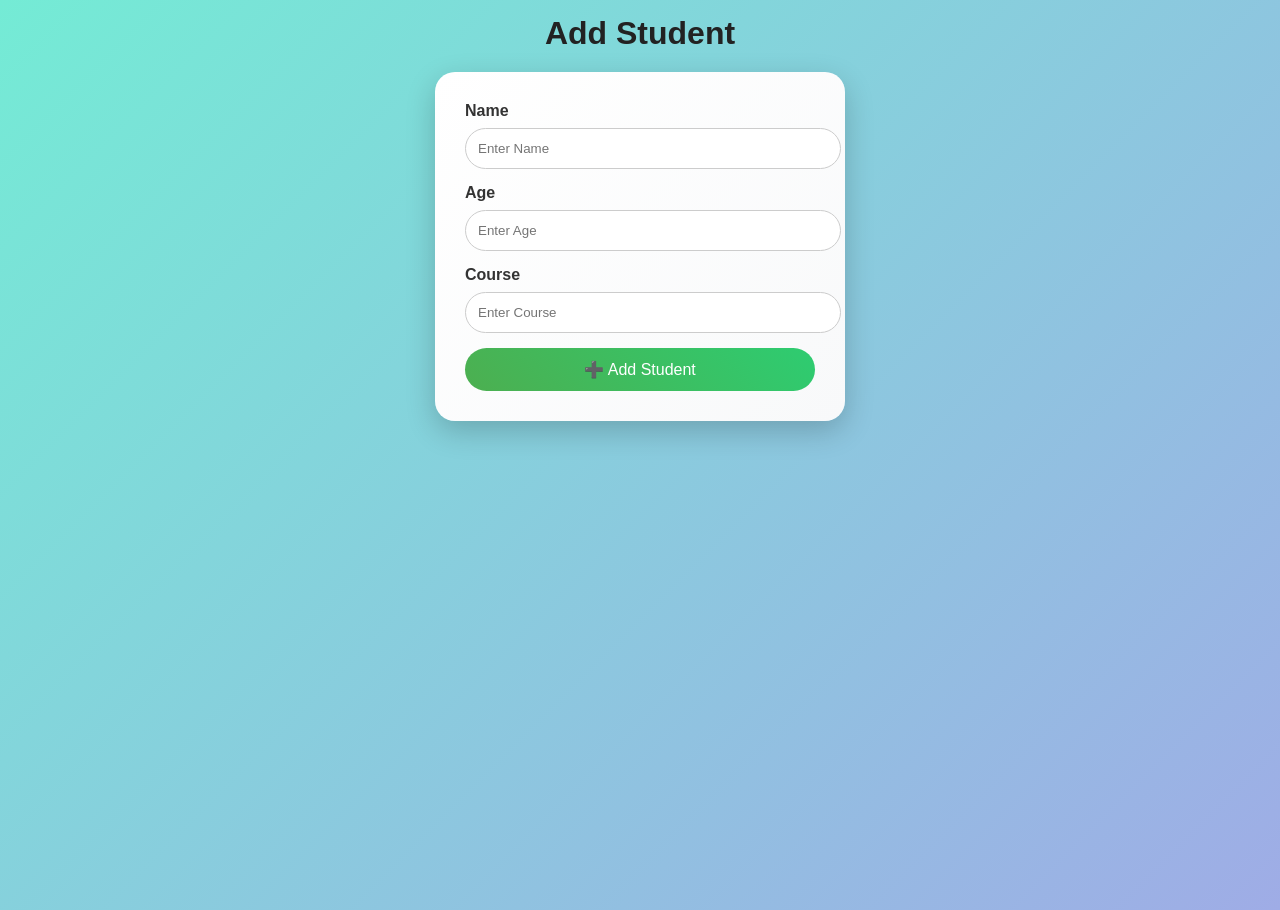
<file: templates/add.html>
<!DOCTYPE html>
<html>
<head>
    <title>Add Student</title>
    <link rel="stylesheet" href="/static/style.css">
</head>
<body>

<div class="form-container">
    <h1>Add Student</h1>

    <form method="POST">
        <label>Name</label><br>
        <input type="text" name="name" placeholder="Enter Name" required><br>

        <label>Age</label><br>
        <input type="number" name="age" placeholder="Enter Age" required><br>

        <label>Course</label><br>
        <input type="text" name="course" placeholder="Enter Course" required><br>

        <button type="submit">➕ Add Student</button>
    </form>
</div>

</body>
</html>
</file>
<file: static/style.css>
/* ================= GLOBAL ================= */
body {
    font-family: 'Poppins', Arial, sans-serif;
    background: linear-gradient(135deg, #74ebd5, #9face6);
    margin: 0;

    /* CENTER EVERYTHING */
    display: flex;
    flex-direction: column;
    justify-content: center;
    align-items: center;
    min-height: 100vh;
}

/* ================= HEADING ================= */
h1 {
    color: #222;
    margin-bottom: 20px;
    text-align: center;
}

/* ================= LINKS ================= */
a {
    text-decoration: none;
    margin: 5px;
    padding: 6px 12px;
    border-radius: 20px;
    font-size: 14px;
    transition: 0.3s;
}

/* ================= TABLE ================= */
table {
    margin: 20px auto;
    border-collapse: collapse;
    width: 70%;
    background: rgba(255, 255, 255, 0.95);
    border-radius: 12px;
    overflow: hidden;
    box-shadow: 0px 8px 25px rgba(0,0,0,0.2);
}

th {
    background: linear-gradient(45deg, #333, #555);
    color: white;
    padding: 12px;
}

td {
    padding: 12px;
    border-bottom: 1px solid #ddd;
}

/* ROW HOVER */
tr:hover {
    background-color: #f1f1f1;
}

/* ================= ACTION BUTTONS ================= */
a[href*="edit"] {
    background: #4caf50;
    color: white;
}

a[href*="delete"] {
    background: #f44336;
    color: white;
}

a:hover {
    opacity: 0.85;
}

/* ================= ADD BUTTON ================= */
.add-btn {
    display: inline-block;
    margin: 20px auto;
    padding: 12px 25px;
    border-radius: 30px;
    background: linear-gradient(45deg, #ff512f, #dd2476);
    color: white;
    font-size: 16px;
    transition: 0.3s;
}

.add-btn:hover {
    transform: scale(1.08);
}

/* ================= FORM ================= */
form {
    background: linear-gradient(135deg, #ffffff, #f8f9fa);
    width: 350px;
    padding: 30px;
    border-radius: 20px;
    box-shadow: 0px 10px 30px rgba(0,0,0,0.2);
    text-align: left;
}

/* ================= LABEL ================= */
label {
    font-weight: bold;
    color: #333;
}

/* ================= INPUT ================= */
input {
    width: 100%;
    padding: 12px;
    margin: 8px 0 15px;
    border-radius: 25px;
    border: 1px solid #ccc;
    outline: none;
    transition: 0.3s;
}

/* INPUT FOCUS */
input:focus {
    border-color: #2196f3;
    box-shadow: 0 0 8px rgba(33,150,243,0.5);
}

/* ================= BUTTON ================= */
button {
    width: 100%;
    padding: 12px;
    border-radius: 25px;
    border: none;
    background: linear-gradient(45deg, #4caf50, #2ecc71);
    color: white;
    font-size: 16px;
    cursor: pointer;
    transition: 0.3s;
}

/* BUTTON HOVER */
button:hover {
    transform: scale(1.05);
    background: linear-gradient(45deg, #43a047, #27ae60);
}
body {
    justify-content: flex-start;
    padding-top: 10px;
}

h1 {
    margin-top: 5px;
}
</file>
